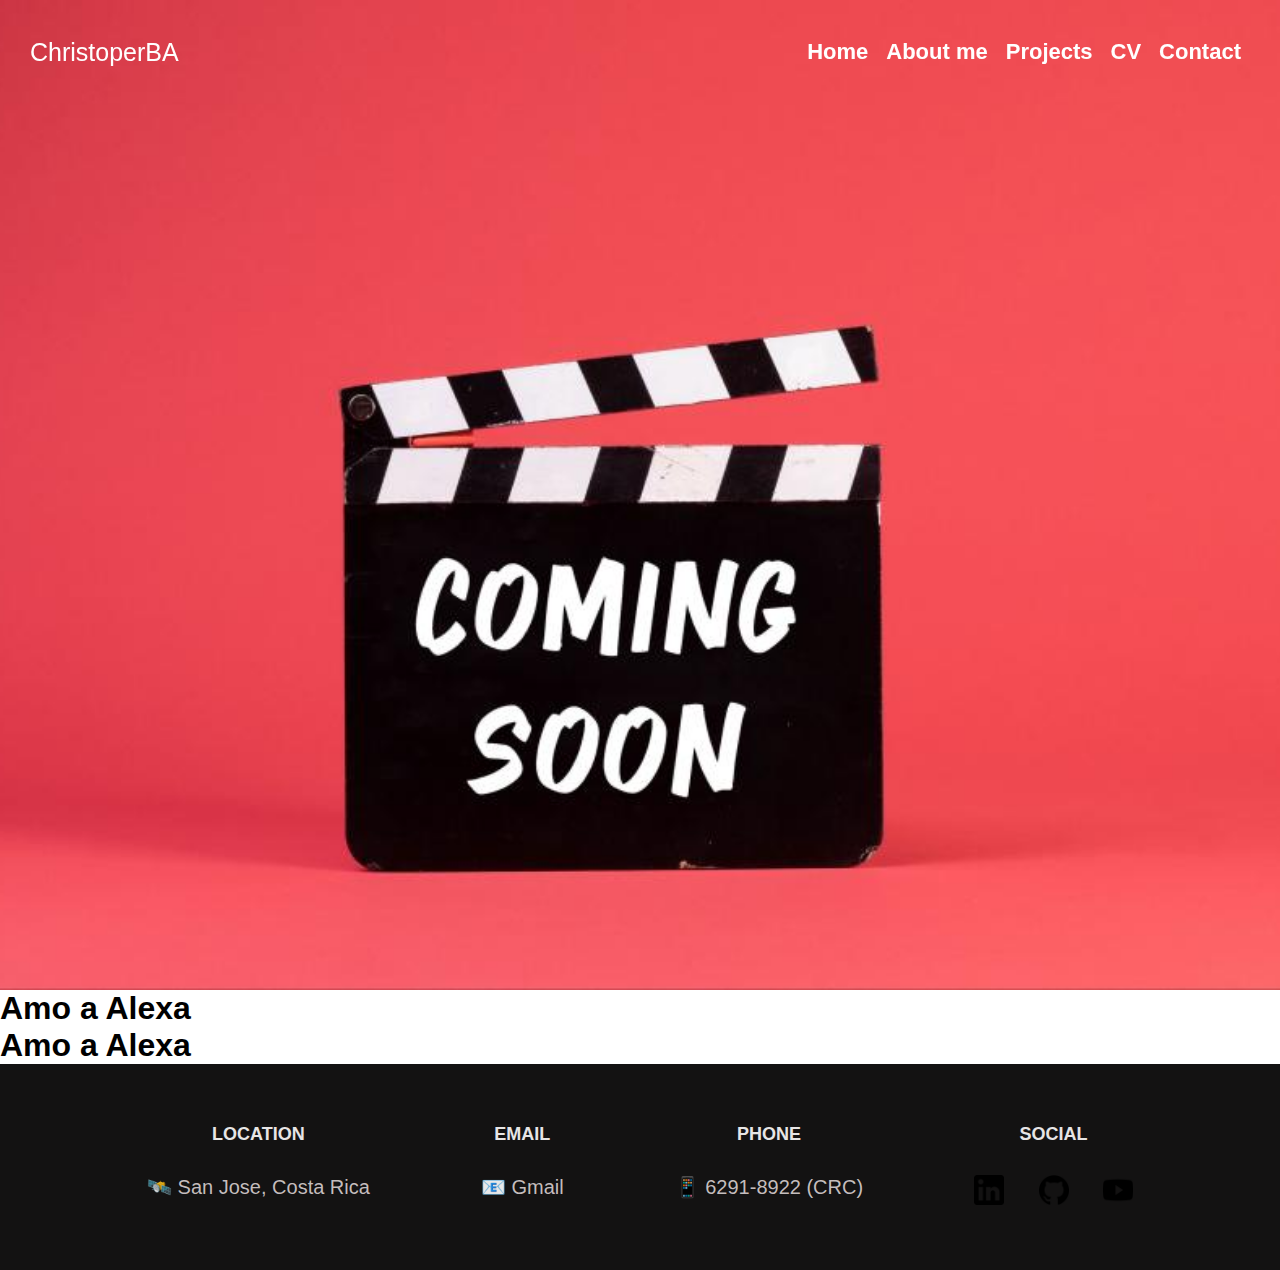
<file: index.html>
<!DOCTYPE html>
<html lang="es">
<head>

  <!--control h-->
    <link rel="stylesheet" href="/css/index-styles.css">
    <link href="https://fonts.googleapis.com/css2?family=Open+Sans:wght@300;400;700&display=swap" rel="stylesheet">
    <meta charset="UTF-8">
    <meta name="viewport" content="width=device-width, initial-scale=1.0">

    <!--Tittle--> 
    <title>ChristopherBA</title>
    <!--Icon--> 
    <link rel="icon" href="icons/david.jpg"  />
</head>
<body>
    <header>
      <nav class="nav">
        <!-- Falta insertar imagen para el logo-->
        <div class="logo">ChristoperBA</div>
        <ul class="menu">
          <li><a href="index.html">Home</a></li>
          <li><a href="/pages/aboutme.html">About me</a></li>
          <li><a href="/pages/projects.html">Projects</a></li>
          <li><a href="/pages/resume.html">CV</a></li>
          <li><a href="/pages/contact.html">Contact</a></li>
        </ul>
      </nav>
    </header>
    <!-- End header -->
    <h1>Amo  a Alexa</h1>
    <h1>Amo  a Alexa</h1>
    
    <!--Footer start-->
    <footer id="Contact">
      <div class="footer-content">
        <div>
          <h4>Location</h4>
          <!--Agregar un link, con creatividad -->
          <a href="">
            🛰️ San Jose, Costa Rica</a>
        </div>
        <div>
          <h4>Email</h4>
          <!--Agregar forma de enviar correo por outlook ademas de meter imagen de cada logo -->
          <a href="https://mail.google.com/mail/u/0/?fs=1&tf=cm&source=mailto&to=bricenoc506@gmail.com">
            📧 Gmail   </a> <br>
        </div>
        <div>
          <h4>Phone</h4>
          <a href="https://wa.me/+50662918922">
            📱 6291-8922 (CRC)</a>
        </div>
        <div>
          <h4>Social</h4>
          <a
            href="https://www.linkedin.com/in/christopher-brice%C3%B1o-arias-1b166420b/">
            <img height="30" width="30" src="/icons/linkedin.png">
          </a>
          <a 
            href="https://github.com/ChristoperBA">
            <img height="30" width="30" src="/icons/github.png">
          </a>
          <a
            href="https://www.youtube.com/watch?v=dQw4w9WgXcQ&ab_channel=RickAstley">         
            <img height="30" width="30" src="/icons/youtubeblack.png">
          </a>
        </div>
        <!-- div social-->
      </div>
      <!--footer contend-->
    </footer>
    <!--footer end-->
    
</body>
</html>
</file>
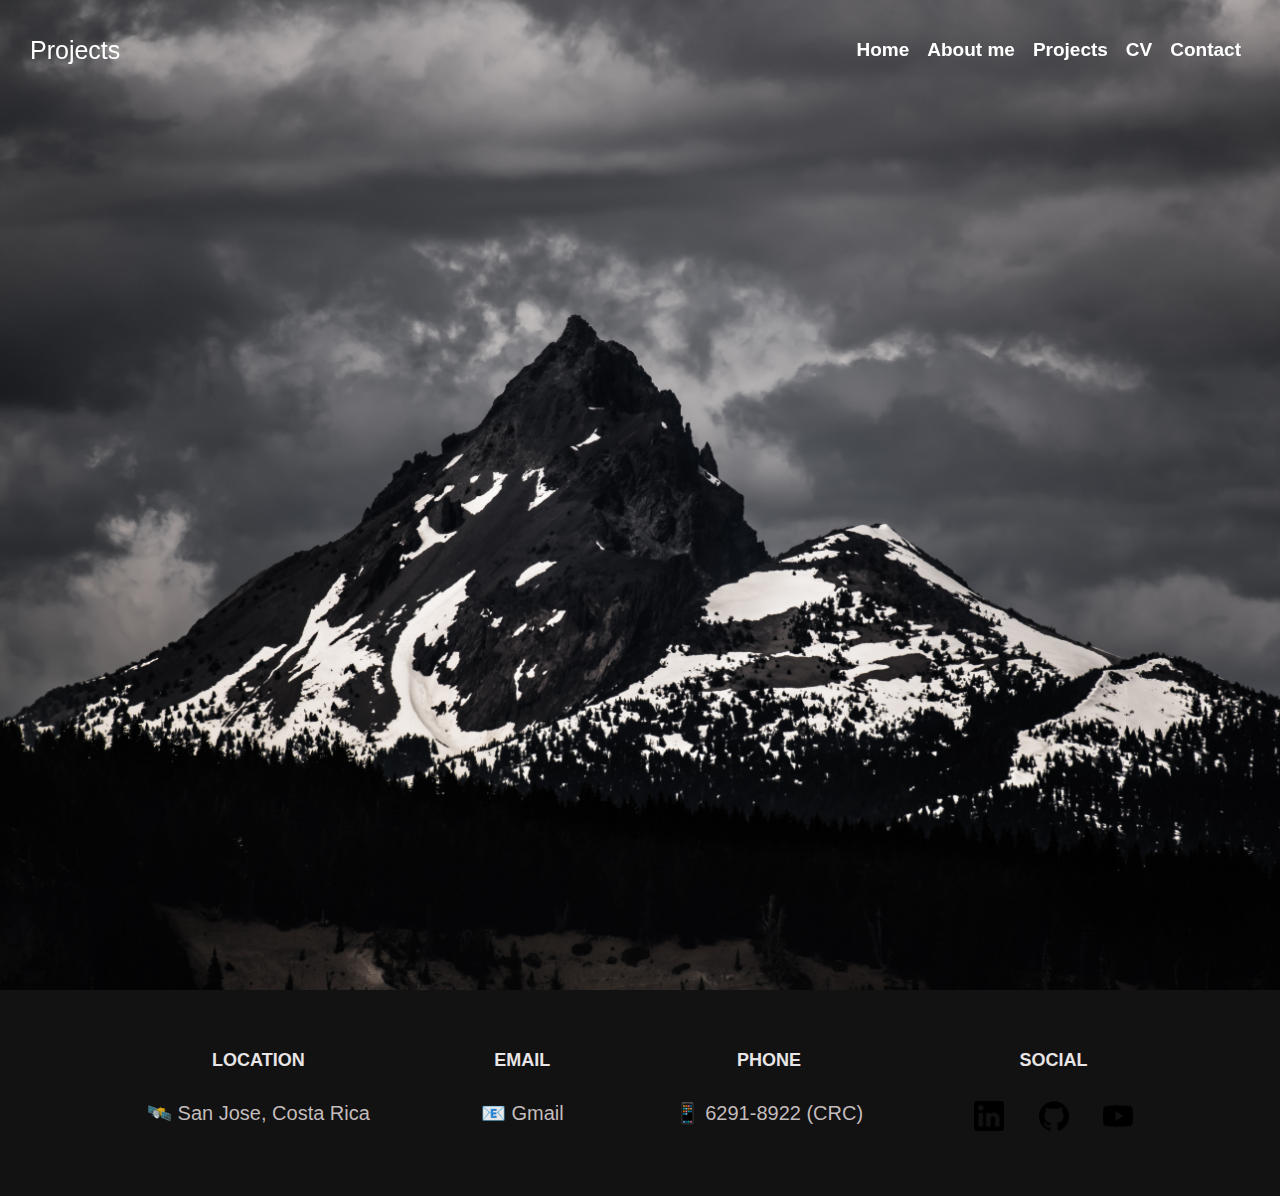
<file: pages/projects.html>
<!DOCTYPE html>
<html lang="es">
<head>
    <link rel="stylesheet" href="/css/projects.css">
    <meta charset="UTF-8">
    <meta http-equiv="X-UA-Compatible" content="IE=edge">
    <meta name="viewport" content="width=device-width, initial-scale=1.0">
    
    <!--Tittle--> 
    <title>ChristopherBA</title>
    <!--Icon--> 
    <link rel="icon" href="/icons/david.jpg"  />
</head>
<body>
    <header>
        <nav class="nav">
          <!-- Falta insertar imagen para el logo-->
          <div class="logo">Projects</div>
          <ul class="menu">
            <li><a href="../index.html">Home</a></li>
            <li><a href="/pages/aboutme.html">About me</a></li>
            <li><a href="/pages/projects.html">Projects</a></li>
            <li><a href="/pages/resume.html">CV</a></li>
            <li><a href="/pages/contact.html">Contact</a></li>
          </ul>
        </nav>
      </header>
      <!--Footer start-->
    <footer id="Contact">
      <div class="footer-content">
        <div>
          <h4>Location</h4>
          <!--Agregar un link, con creatividad -->
          <a href="">
            🛰️ San Jose, Costa Rica</a>
        </div>
        <div>
          <h4>Email</h4>
          <!--Agregar forma de enviar correo por outlook ademas de meter imagen de cada logo -->
          <a href="https://mail.google.com/mail/u/0/?fs=1&tf=cm&source=mailto&to=bricenoc506@gmail.com">
            📧 Gmail   </a> <br>
        </div>
        <div>
          <h4>Phone</h4>
          <a href="https://wa.me/+50662918922">
            📱 6291-8922 (CRC)</a>
        </div>
        <div>
          <h4>Social</h4>
          <a
            href="https://www.linkedin.com/in/christopher-brice%C3%B1o-arias-1b166420b/">
            <img height="30" width="30" src="/icons/linkedin.png">
          </a>
          <a 
            href="https://github.com/ChristoperBA">
            <img height="30" width="30" src="/icons/github.png">
          </a>
          <a
            href="https://www.youtube.com/watch?v=dQw4w9WgXcQ&ab_channel=RickAstley">         
            <img height="30" width="30" src="/icons/youtubeblack.png">
          </a>
        </div>
        <!-- div social-->
      </div>
      <!--footer contend-->
    </footer>
    <!--footer end-->
</body>
</html>
</file>
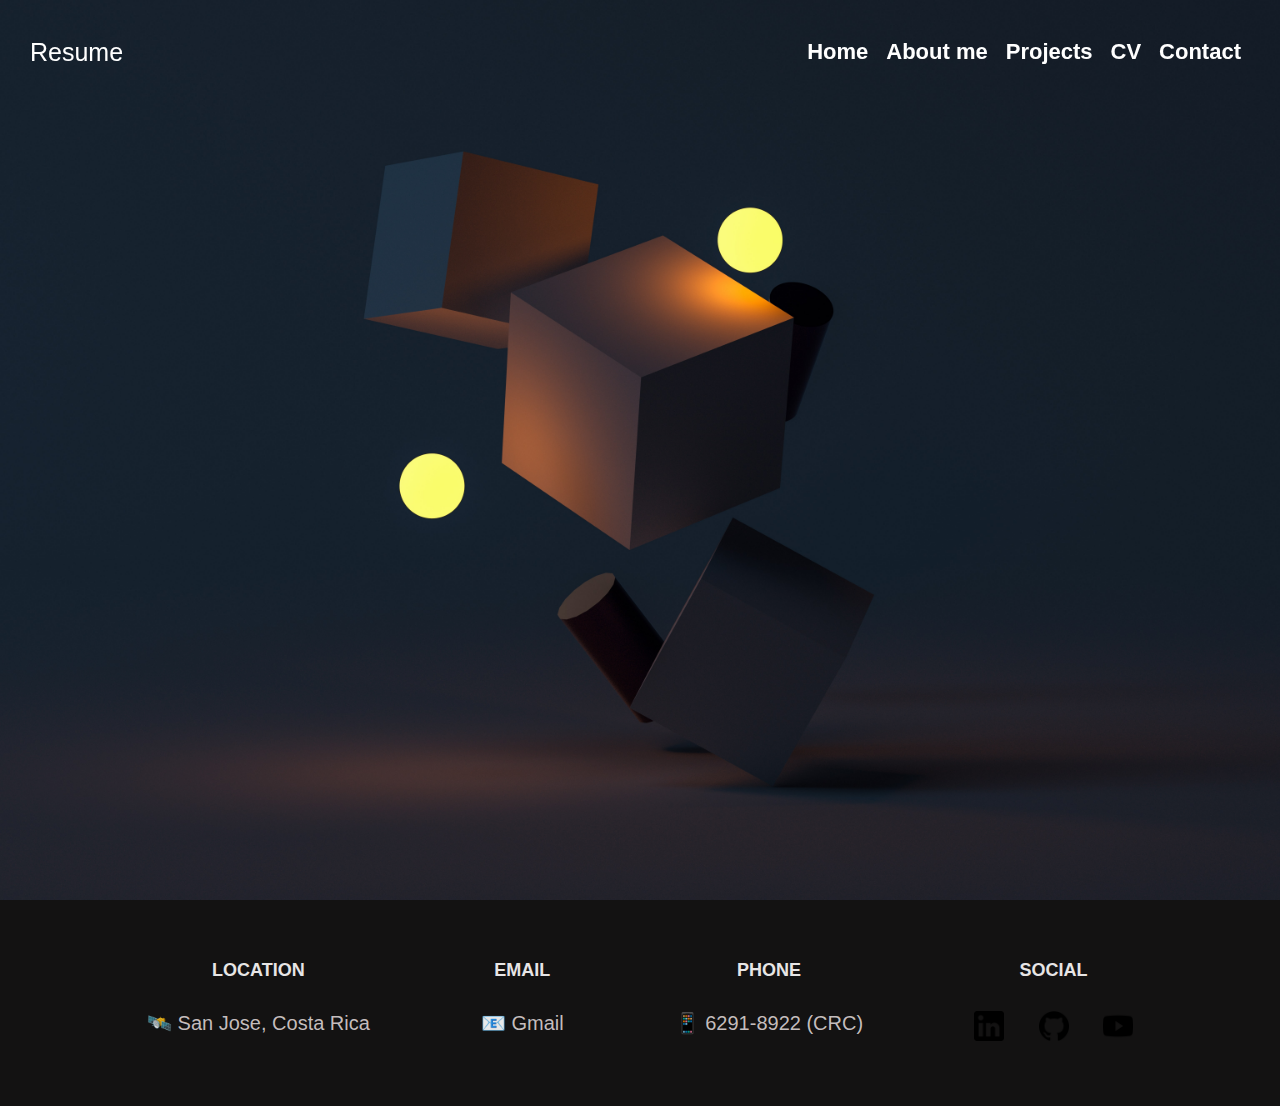
<file: pages/resume.html>
<!DOCTYPE html>
<html lang="es">
<head>
    <link rel="stylesheet" href="/css/resume.css">
    <meta charset="UTF-8">
    <meta http-equiv="X-UA-Compatible" content="IE=edge">
    <meta name="viewport" content="width=device-width, initial-scale=1.0">
    
    <!--Tittle--> 
    <title>ChristopherBA</title>
    <!--Icon--> 
    <link rel="icon" href="/icons/david.jpg"  />
</head>
<body>
    <header>
        <nav class="nav">
          <!-- Falta insertar imagen para el logo-->
          <div class="logo">Resume</div>
          <ul class="menu">
            <li><a href="../index.html">Home</a></li>
            <li><a href="/pages/aboutme.html">About me</a></li>
            <li><a href="/pages/projects.html">Projects</a></li>
            <li><a href="/pages/resume.html">CV</a></li>
            <li><a href="/pages/contact.html">Contact</a></li>
          </ul>
        </nav>
      </header>

      
      <!--Footer start-->
    <footer id="Contact">
      <div class="footer-content">
        <div>
          <h4>Location</h4>
          <!--Agregar un link, con creatividad -->
          <a href="">
            🛰️ San Jose, Costa Rica</a>
        </div>
        <div>
          <h4>Email</h4>
          <!--Agregar forma de enviar correo por outlook ademas de meter imagen de cada logo -->
          <a href="https://mail.google.com/mail/u/0/?fs=1&tf=cm&source=mailto&to=bricenoc506@gmail.com">
            📧 Gmail   </a> <br>
        </div>
        <div>
          <h4>Phone</h4>
          <a href="https://wa.me/+50662918922">
            📱 6291-8922 (CRC)</a>
        </div>
        <div>
          <h4>Social</h4>
          <a
            href="https://www.linkedin.com/in/christopher-brice%C3%B1o-arias-1b166420b/">
            <img height="30" width="30" src="/icons/linkedin.png">
          </a>
          <a 
            href="https://github.com/ChristoperBA">
            <img height="30" width="30" src="/icons/github.png">
          </a>
          <a
            href="https://www.youtube.com/watch?v=dQw4w9WgXcQ&ab_channel=RickAstley">         
            <img height="30" width="30" src="/icons/youtubeblack.png">
          </a>
        </div>
        <!-- div social-->
      </div>
      <!--footer contend-->
    </footer>
    <!--footer end-->
</body>
</html>
</file>
<file: css/index-styles.css>
*{
    margin: 0;
    padding: 0;
    box-sizing: border-box;
}
body{
    font-family: 'Lato', sans-serif;
}

/* Scrollbar */
::-webkit-scrollbar {
    width: 16px;
  }
  /* Track */
  ::-webkit-scrollbar-track {
    background: #f1f1f1;
  }
  
  /* Handle */
  ::-webkit-scrollbar-thumb {
    background: rgb(4, 209, 228);
  }
  /* Handle on hover */
  ::-webkit-scrollbar-thumb:hover {
    background: rgb(3, 150, 143);
  }

/* Header*/
header{
    width: 100%;
    height: 110vh;
    background-image: url(/img/Comingsoon.jpg);
    background-size: cover;
    background-position: center;
}
.nav{
    position: fixed;
    width: 100%;
    display: flex;
    align-items: center;
    justify-content: space-between;
    padding: 30px;
    transition: all 0.5s ease;
}
.nav.active{
    background-color: #fff;
    padding: 15px;
}
.nav.active .logo,
.nav.active a{
    color: #000;
}
.nav.active a:hover{
    background: #000;
    color: #fff;
}

.logo{
    font-size: 25px;
    color: #fff;
    font-weight: 100;
}
.menu{
    display: flex;
   

}
.menu li{
    list-style: none;
    margin: 9px;

}
.menu li a{
  font-size: 22px;
  color: #fff;
  text-decoration: none;
  font-weight: bold;

}
.menu li a:hover{
    padding: 5px 10px;
    background: #fff;
    color: #000;
    border-radius: 15px;

}

/*  Footer */
footer {
    background: #131212;
    position: relative;
    padding: 60px;
  }
  
  .footer-content {
    text-align: center;
    max-width: 85%;
    margin: auto;
    display: -webkit-box;
    display: -ms-flexbox;
    display: flex;
    -webkit-box-orient: horizontal;
    -webkit-box-direction: normal;
    -ms-flex-direction: row;
    flex-direction: row;
    -webkit-box-pack: justify;
    -ms-flex-pack: justify;
    justify-content: space-between;
  }


  .footer-content a {
    display: inline-block;
    text-decoration: none;
    font-size: 20px;
    color: rgba(216, 207, 207, 0.904);
    -webkit-transition: 0.3s;
    transition: 0.3s;
  }
  
  .footer-content a:hover {
    color: #11abb0;
  }
  
  .footer-content a + a {
    margin-left: 30px;
  }
  
  footer h4 {
    color: rgb(231, 229, 229);
    text-transform: uppercase;
    text-align: center;
    margin-bottom: 30px;
    font-size: 18px;
  }
  
  @media (max-width: 768px) {
    footer {
      padding: 80px 0;
    }
  
    .footer-content {
      -webkit-box-orient: vertical;
      -webkit-box-direction: normal;
      -ms-flex-direction: column;
      flex-direction: column;
    }
  
    .footer-content > div {
      width: 100% !important;
      margin-bottom: 45px;
    }
  
    .footer-content h4 {
      margin-bottom: 20px;
    }
  
    .footer-content a + a {
      margin-left: 18px;
    }
  }
</file>
<file: css/projects.css>
*{
    margin: 0;
    padding: 0;
    box-sizing: border-box;
}
body{
    font-family: 'Lato', sans-serif;
}
/* Scrollbar */
::-webkit-scrollbar {
    width: 16px;
  }
  /* Track */
  ::-webkit-scrollbar-track {
    background: #f1f1f1;
  }
  
  /* Handle */
  ::-webkit-scrollbar-thumb {
    background: rgb(4, 209, 228);
  }
  /* Handle on hover */
  ::-webkit-scrollbar-thumb:hover {
    background: rgb(3, 150, 143);
  }
  /* Header*/
header{
    width: 100%;
    height: 110vh;
    background-image: url(/img/mountain.jpg);
    background-size: cover;
    background-position: center;
}
.nav{
    position: fixed;
    width: 100%;
    display: flex;
    align-items: center;
    justify-content: space-between;
    padding: 30px;
    transition: all 0.5s ease;
}
.nav.active{
    background-color: #fff;
    padding: 15px;
}
.nav.active .logo,
.nav.active a{
    color: #000;
}
.nav.active a:hover{
    background: #000;
    color: #fff;
}

.logo{
    font-size: 25px;
    color: #fff;
    font-weight: 100;
}
.menu{
    display: flex;
   

}
.menu li{
    list-style: none;
    margin: 9px;

}
.menu li a{
    font-size: 19px;
    color: #fff;
    text-decoration: none;
    font-weight: bold;

}
.menu li a:hover{
    padding: 5px 10px;
    background: #fff;
    color: #000;
    border-radius: 15px;

}

/*  Footer */
footer {
    background: #131212;
    position: relative;
    padding: 60px;
  }
  
  .footer-content {
    text-align: center;
    max-width: 85%;
    margin: auto;
    display: -webkit-box;
    display: -ms-flexbox;
    display: flex;
    -webkit-box-orient: horizontal;
    -webkit-box-direction: normal;
    -ms-flex-direction: row;
    flex-direction: row;
    -webkit-box-pack: justify;
    -ms-flex-pack: justify;
    justify-content: space-between;
  }


  .footer-content a {
    display: inline-block;
    text-decoration: none;
    font-size: 20px;
    color: rgba(216, 207, 207, 0.904);
    -webkit-transition: 0.3s;
    transition: 0.3s;
  }
  
  .footer-content a:hover {
    color: #11abb0;
  }
  
  .footer-content a + a {
    margin-left: 30px;
  }
  
  footer h4 {
    color: rgb(231, 229, 229);
    text-transform: uppercase;
    text-align: center;
    margin-bottom: 30px;
    font-size: 18px;
  }
  
  @media (max-width: 768px) {
    footer {
      padding: 80px 0;
    }
  
    .footer-content {
      -webkit-box-orient: vertical;
      -webkit-box-direction: normal;
      -ms-flex-direction: column;
      flex-direction: column;
    }
  
    .footer-content > div {
      width: 100% !important;
      margin-bottom: 45px;
    }
  
    .footer-content h4 {
      margin-bottom: 20px;
    }
  
    .footer-content a + a {
      margin-left: 18px;
    }
  }
</file>
<file: css/resume.css>
*{
    margin: 0;
    padding: 0;
    box-sizing: border-box;
}
body{
    font-family: 'Lato', sans-serif;
}
/* Scrollbar */
::-webkit-scrollbar {
    width: 16px;
  }
  /* Track */
  ::-webkit-scrollbar-track {
    background: #f1f1f1;
  }
  
  /* Handle */
  ::-webkit-scrollbar-thumb {
    background: rgb(4, 209, 228);
  }
  /* Handle on hover */
  ::-webkit-scrollbar-thumb:hover {
    background: rgb(3, 150, 143);
  }
  /* Header*/
header{
    width: 100%;
    height: 100vh;
    background-image: url(/img/cube.jpg);
    background-size: cover;
    background-position: center;
}
.nav{
    position: fixed;
    width: 100%;
    display: flex;
    align-items: center;
    justify-content: space-between;
    padding: 30px;
    transition: all 0.5s ease;
}
.nav.active{
    background-color: #fff;
    padding: 15px;
}
.nav.active .logo,
.nav.active a{
    color: #000;
}
.nav.active a:hover{
    background: #000;
    color: #fff;
}

.logo{
    font-size: 25px;
    color: #fff;
    font-weight: 100;
}
.menu{
    display: flex;
   

}
.menu li{
    list-style: none;
    margin: 9px;

}
.menu li a{
  font-size: 22px;
  color: #fff;
  text-decoration: none;
  font-weight: bold;

}
.menu li a:hover{
    padding: 5px 10px;
    background: #fff;
    color: #000;
    border-radius: 15px;

}

/*  Footer */
footer {
    background: #131212;
    position: relative;
    padding: 60px;
  }
  
  .footer-content {
    text-align: center;
    max-width: 85%;
    margin: auto;
    display: -webkit-box;
    display: -ms-flexbox;
    display: flex;
    -webkit-box-orient: horizontal;
    -webkit-box-direction: normal;
    -ms-flex-direction: row;
    flex-direction: row;
    -webkit-box-pack: justify;
    -ms-flex-pack: justify;
    justify-content: space-between;
  }


  .footer-content a {
    display: inline-block;
    text-decoration: none;
    font-size: 20px;
    color: rgba(216, 207, 207, 0.904);
    -webkit-transition: 0.3s;
    transition: 0.3s;
  }
  
  .footer-content a:hover {
    color: #11abb0;
  }
  
  .footer-content a + a {
    margin-left: 30px;
  }
  
  footer h4 {
    color: rgb(231, 229, 229);
    text-transform: uppercase;
    text-align: center;
    margin-bottom: 30px;
    font-size: 18px;
  }
  
  @media (max-width: 768px) {
    footer {
      padding: 80px 0;
    }
  
    .footer-content {
      -webkit-box-orient: vertical;
      -webkit-box-direction: normal;
      -ms-flex-direction: column;
      flex-direction: column;
    }
  
    .footer-content > div {
      width: 100% !important;
      margin-bottom: 45px;
    }
  
    .footer-content h4 {
      margin-bottom: 20px;
    }
  
    .footer-content a + a {
      margin-left: 18px;
    }
  }
</file>
